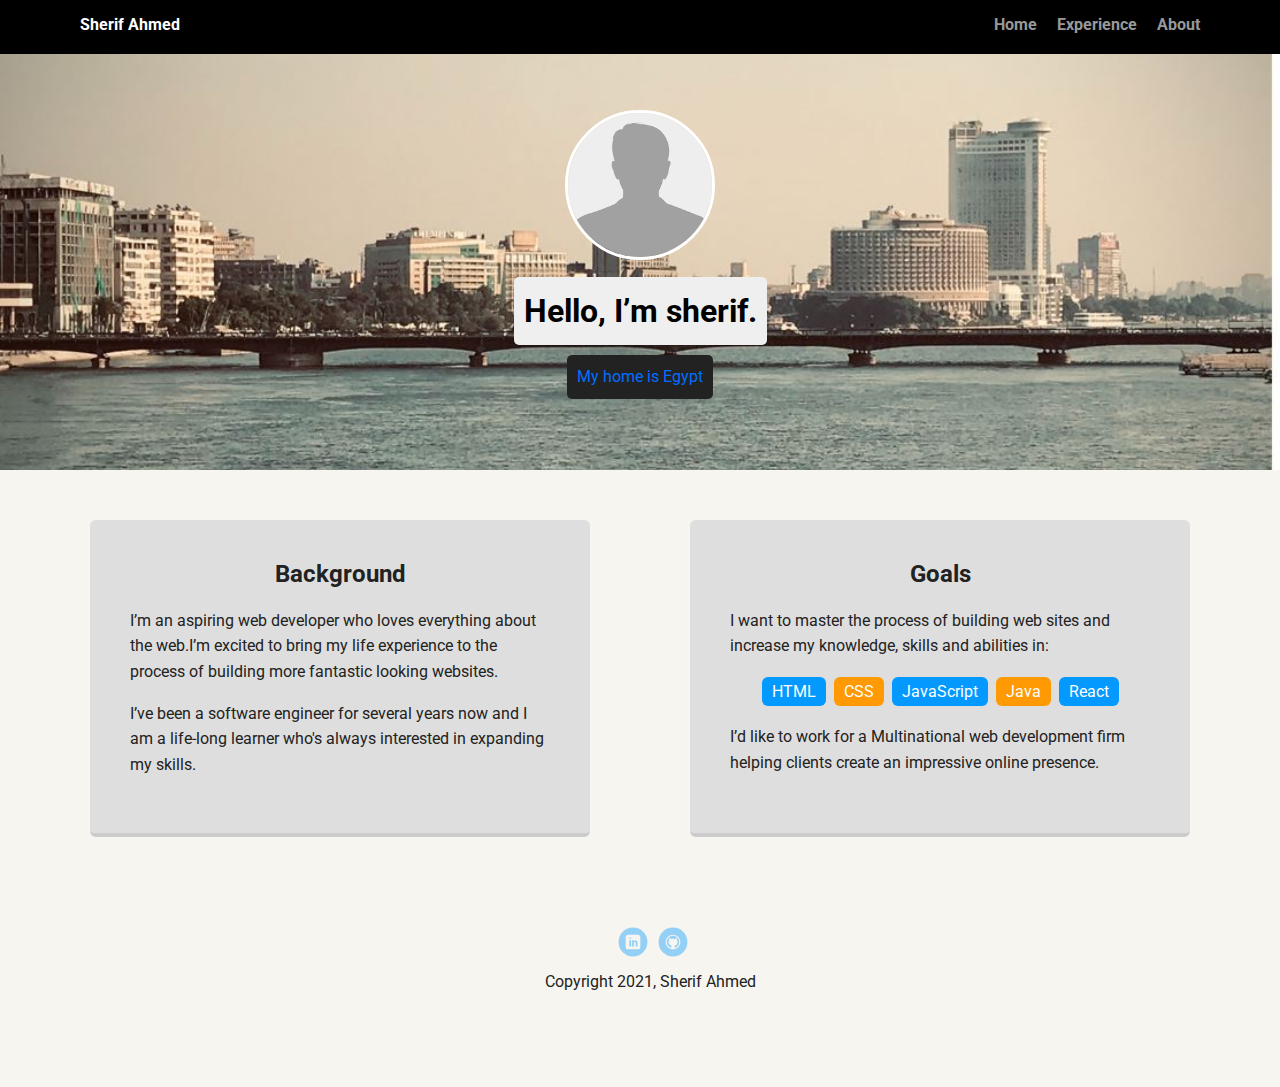
<file: index.html>
<!doctype html>
<html lang="en">
<head>
  <meta charset="utf-8">
  <title>Sherif Ahmed's Profile</title>
  <meta name="viewport" content="width=device-width, initial-scale=1.0">
  <link rel="stylesheet" href="styles.css">
  <link href="https://fonts.googleapis.com/css?family=Muli%7CRoboto:400,300,500,700,900" rel="stylesheet"></head>
  <body>

    <div class="main-nav">
        <ul class="nav">
          <li class="name">Sherif Ahmed</li>
          <li><a href="#">Home</a></li>
          <li><a href="./experience.html">Experience</a></li>
          <li><a href="./about.html">About</a></li>
        </ul>
    </div>

    <header>
      <img src="images/unknown.png" alt="Model picture of unknown person" class="profile-image">
      <h1 class="tag name">Hello, I’m sherif.</h1>
      <p class="tag location">My home is Egypt</p>
    </header>

    <main class="flex">
      <div class="card">
        <h2>Background</h2>
        <p>I’m an aspiring web developer who loves everything about the web.I’m excited to bring my life experience to the process of building more fantastic looking websites.</p>
        <p>I’ve been a software engineer for several years now and I am a life-long learner who's always interested in expanding my skills.</p>
      </div> 

      <div class="card">
        <h2>Goals</h2>
        <p>I want to master the process of building web sites and increase my knowledge, skills and abilities in:</p>
        <ul class="skills">
          <li>HTML</li>
          <li>CSS</li>
          <li>JavaScript</li>
          <li>Java</li>
          <li>React</li>
        </ul>
        <p>I’d like to work for a Multinational web development firm helping clients create an impressive online presence.</p>
      </div> 

    </main>
    <footer>
      <ul>
        <li><a href="https://www.linkedin.com/in/sherif-kotb-45348b1b7/" target="_blank" class="social linkedin">LinkedIn</a></li>
        <li><a href="https://github.com/sherif-k" class="social github" target="_blank">Github</a></li>
      </ul>
      <p class="copyright">Copyright 2021, Sherif Ahmed</p>
    </footer>
  </body>
  </html>
</file>
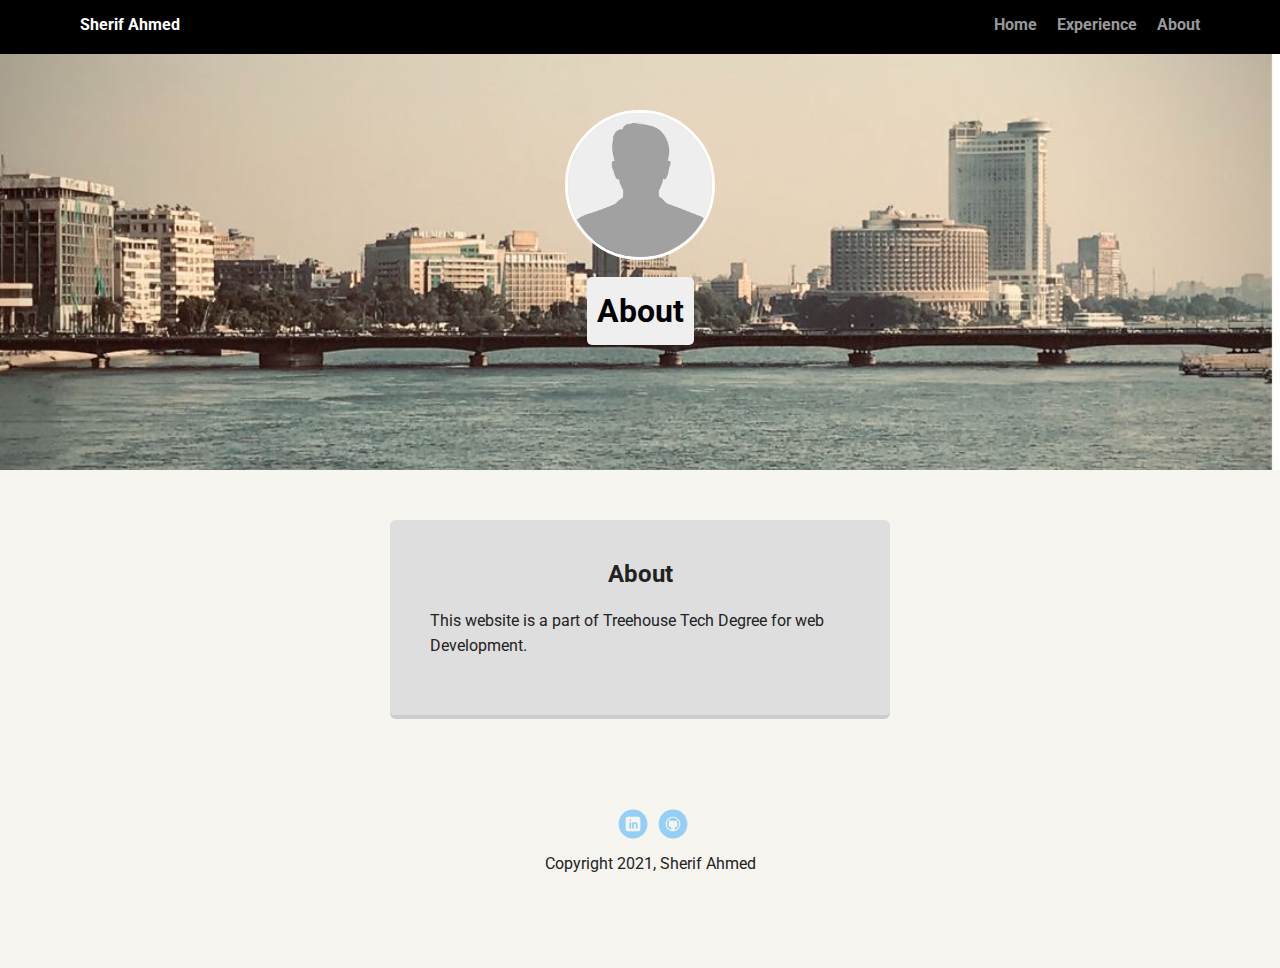
<file: about.html>
<!doctype html>
<html lang="en">
<head>
  <meta charset="utf-8">
  <title>About</title>
  <meta name="viewport" content="width=device-width, initial-scale=1.0">
  <link rel="stylesheet" href="styles.css">
  <link href="https://fonts.googleapis.com/css?family=Muli%7CRoboto:400,300,500,700,900" rel="stylesheet"></head>
  <body>

    <div class="main-nav">
        <ul class="nav">
          <li class="name">Sherif Ahmed</li>
          <li><a href="./index.html">Home</a></li>
          <li><a href="./experience.html">Experience</a></li>
          <li><a href="#">About</a></li>
        </ul>
    </div>

    <header>
      <img src="images/unknown.png" alt="Model picture of unknown person" class="profile-image">
        <h1 class="tag name">About</h1>
    </header>

    <main class="flex">
      <div class="card">
        <h2>About</h2>
        <p>This website is a part of Treehouse Tech Degree for web Development.</p>
      </div> 
    </main>
    <footer>
      <ul>
        <li><a href="https://www.linkedin.com/in/sherif-kotb-45348b1b7/" target="_blank" class="social linkedin">LinkedIn</a></li>
        <li><a href="https://github.com/sherif-k" class="social github" target="_blank">Github</a></li>
      </ul>
      <p class="copyright">Copyright 2021, Sherif Ahmed</p>
    </footer>
  </body>
  </html>
</file>
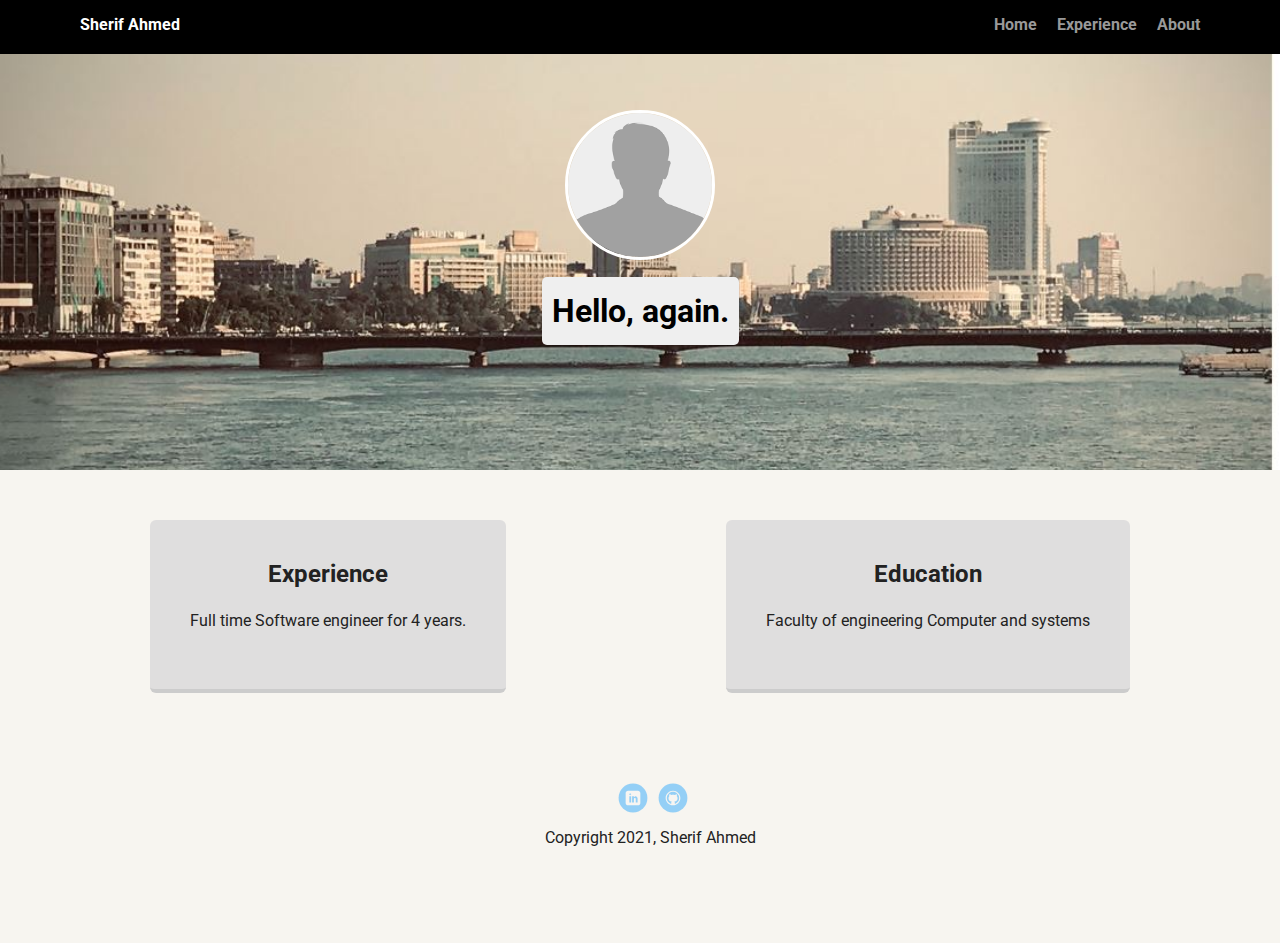
<file: experience.html>
<!doctype html>
<html lang="en">
<head>
  <meta charset="utf-8">
  <title>Sherif Ahmed's Experience</title>
  <meta name="viewport" content="width=device-width, initial-scale=1.0">
  <link rel="stylesheet" href="styles.css">
  <link href="https://fonts.googleapis.com/css?family=Muli%7CRoboto:400,300,500,700,900" rel="stylesheet"></head>
  <body>

    <div class="main-nav">
        <ul class="nav">
          <li class="name">Sherif Ahmed</li>
          <li><a href="./index.html">Home</a></li>
          <li><a href="#">Experience</a></li>
             <li><a href="./about.html">About</a></li>
        </ul>
    </div>

    <header>
      <img src="images/unknown.png" alt="Model picture of unknown person" class="profile-image">
      <h1 class="tag name">Hello, again.</h1>
    </header>

    <main class="flex">
      <div class="card">
        <h2>Experience</h2>
        <p>Full time Software engineer for 4 years.</p>
      </div> 

      <div class="card">
        <h2>Education</h2>
        <p>Faculty of engineering Computer and systems </p>
      </div> 

    </main>
    <footer>
      <ul>
        <li><a href="https://www.linkedin.com/in/sherif-kotb-45348b1b7/" target="_blank" class="social linkedin">LinkedIn</a></li>
        <li><a href="https://github.com/sherif-k" class="social github" target="_blank">Github</a></li>
      </ul>
      <p class="copyright">Copyright 2021, Sherif Ahmed</p>
    </footer>
  </body>
  </html>
</file>
<file: styles.css>
/* Global Layout Set-up */
* { 
  box-sizing: border-box;
}
  
body {
  margin: 0;
  padding: 0;
  text-align: center;
  font-family: 'Roboto', sans-serif;
  color: #222;
  background: #f7f5f0;
}
/* Link Styles */

a {
  text-decoration: none;
  color: #999;
}
a:hover {
  color: #6633ff;
}

/* Section Styles */

.main-nav {
  width: 100%;
  background: black;
  min-height: 30px;
  padding: 10px;
  position: fixed;
  text-align: center;
}
.nav {
  display: flex;
  justify-content: space-around;
  font-weight: 700;
  list-style-type: none;
  margin: 0 auto;
  padding: 0;
}

.nav .name {
    display: block;
    margin-right: auto;
    color: white;
}
.nav li {
  padding: 5px 10px 10px 10px;
}
.nav a {
  transition: all .5s;
}
.nav a:hover {
  color: white
}

header {
  text-align: center;
  background: url('images/Egypt.jpg') no-repeat top center ;
  background-size: cover;
  overflow: hidden;
  padding-top: 60px;
}
header {
  line-height: 1.5;
}
header .profile-image {
  margin-top: 50px;
  width: 150px;
  height: 150px;
  border-radius: 50%;
  border: 3px solid white;
  transition: all .5s;
}
header .profile-image:hover {
  transform: scale(1.2) rotate(5deg);
}
.tag {
  background-color: #efefef;
  color: black;
  padding: 10px;
  border-radius: 5px;
  display: table;
  margin: 10px auto;
} 
.location {
  background-color: #222;
  color: rgb(0, 110, 255);
}
.card {
  margin: 30px;
  padding: 20px 40px 40px;
  max-width: 500px;
  text-align: left;
  background:#DFDEDE;
  border-bottom: 4px solid #ccc;
  border-radius: 6px;
  transition: all .5s;
}
.card:hover {
  border-color: #ff99ff;
}

h2 {
  text-align: center;
}

ul.skills {
  padding: 0;
  text-align: center;
}

.skills li {
  border-radius: 6px;
  display: inline-block;
  background: #ff9904;
  color: white;
  padding: 5px 10px;
  margin: 2px;
}

.skills li:nth-child(odd) {
  background: #0399ff;
}

footer {
  width: 100%;
  min-height: 30px;
  padding: 20px 0 40px 20px;
}

footer .copyright {
  top: -8px;
  font-size: .75em;
}

footer ul {
  list-style-type: none;
  margin: 0;
  padding: 0;
}

footer ul li {
  display: inline-block;
}

a.social {
  display: inline-block;
  text-indent: -9999px;
  margin-left: 5px;
  width: 30px;
  height: 30px;
  background-size: 30px 30px;
  opacity: .4;
  transition: all .5s;
}
a.twitter {
  background-image: url(images/twitter.svg);
}
a.linkedin {
  background-image: url(images/linkedin.svg);
}
a.github {
  background-image: url(images/github.svg);
}
a.social:hover {
  opacity: 1;
}
.clearfix {
  clear: both;
}

/* Styles for larger screens */
@media screen and (min-width: 720px) {
  
  .flex {
      display: -ms-flexbox;      /* TWEENER - IE 10 */
      display: flex; 
      max-width: 1200px;
      -ms-flex-pack: distribute;
      justify-content: space-around;
      margin: 0 auto;
  }

  header {
    min-height: 470px;
  }

  .nav {
    max-width: 1200px;
    padding: 0 30px;
  }


  main {
    padding-top: 20px;
  }

  main p {
    line-height: 1.6em;
  }

  footer {
    font-size: 1.3em;
    max-width: 1200px;
    margin: 40px auto;
  }

}
</file>
